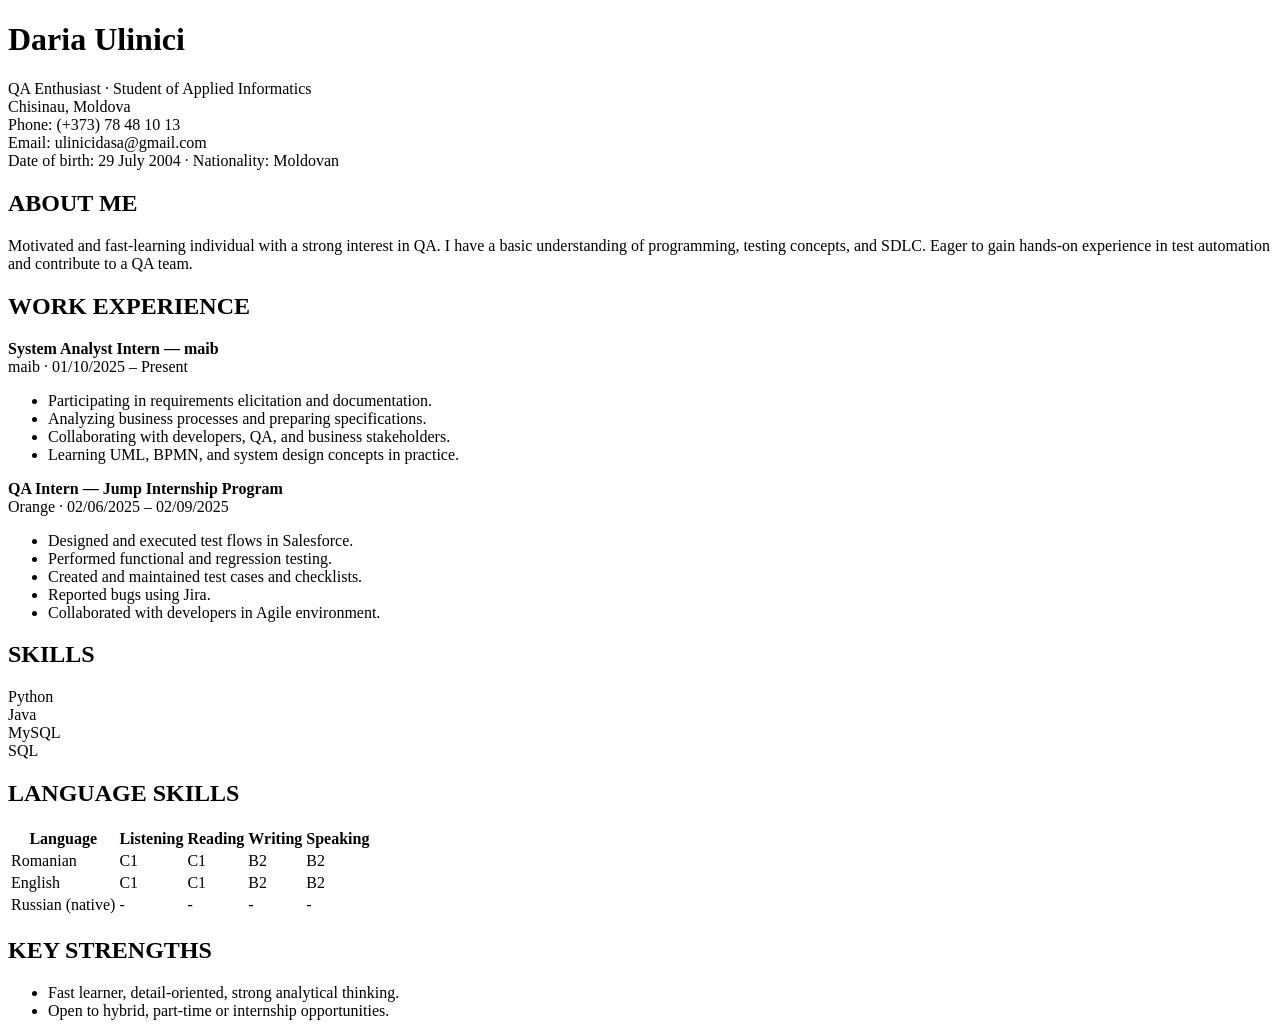
<file: Dasha/lab7-dasha1/web/index.html>
<!DOCTYPE html>
<html lang="en">
<head>
    <meta charset="UTF-8">
    <title>Daria Ulinici – CV</title>
 
</head>

<body>
<div class="container">

    <h1>Daria Ulinici</h1>
    <div class="subtitle">QA Enthusiast · Student of Applied Informatics</div>

    <div class="contact">
        Chisinau, Moldova <br>
        Phone: (+373) 78 48 10 13 <br>
        Email: ulinicidasa@gmail.com <br>
        Date of birth: 29 July 2004 · Nationality: Moldovan
    </div>

    <h2>ABOUT ME</h2>
    <p>
        Motivated and fast-learning individual with a strong interest in QA.
        I have a basic understanding of programming, testing concepts, and SDLC.
        Eager to gain hands-on experience in test automation and contribute to a QA team.
    </p>

    <h2>WORK EXPERIENCE</h2>

    <p><b>System Analyst Intern — maib</b><br>
        maib · 01/10/2025 – Present
    <ul>
        <li>Participating in requirements elicitation and documentation.</li>
        <li>Analyzing business processes and preparing specifications.</li>
        <li>Collaborating with developers, QA, and business stakeholders.</li>
        <li>Learning UML, BPMN, and system design concepts in practice.</li>
    </ul>

    <p><b>QA Intern — Jump Internship Program</b><br>
        Orange · 02/06/2025 – 02/09/2025
    <ul>
        <li>Designed and executed test flows in Salesforce.</li>
        <li>Performed functional and regression testing.</li>
        <li>Created and maintained test cases and checklists.</li>
        <li>Reported bugs using Jira.</li>
        <li>Collaborated with developers in Agile environment.</li>
    </ul>

    <h2>SKILLS</h2>
    <div class="tag">Python</div>
    <div class="tag">Java</div>
    <div class="tag">MySQL</div>
    <div class="tag">SQL</div>

    <h2>LANGUAGE SKILLS</h2>
    <table>
        <tr><th>Language</th><th>Listening</th><th>Reading</th><th>Writing</th><th>Speaking</th></tr>
        <tr><td>Romanian</td><td>C1</td><td>C1</td><td>B2</td><td>B2</td></tr>
        <tr><td>English</td><td>C1</td><td>C1</td><td>B2</td><td>B2</td></tr>
        <tr><td>Russian (native)</td><td>-</td><td>-</td><td>-</td><td>-</td></tr>
    </table>

    <h2>KEY STRENGTHS</h2>
    <ul>
        <li>Fast learner, detail-oriented, strong analytical thinking.</li>
        <li>Open to hybrid, part-time or internship opportunities.</li>
    </ul>

</div>
</body>
</html>
</file>
